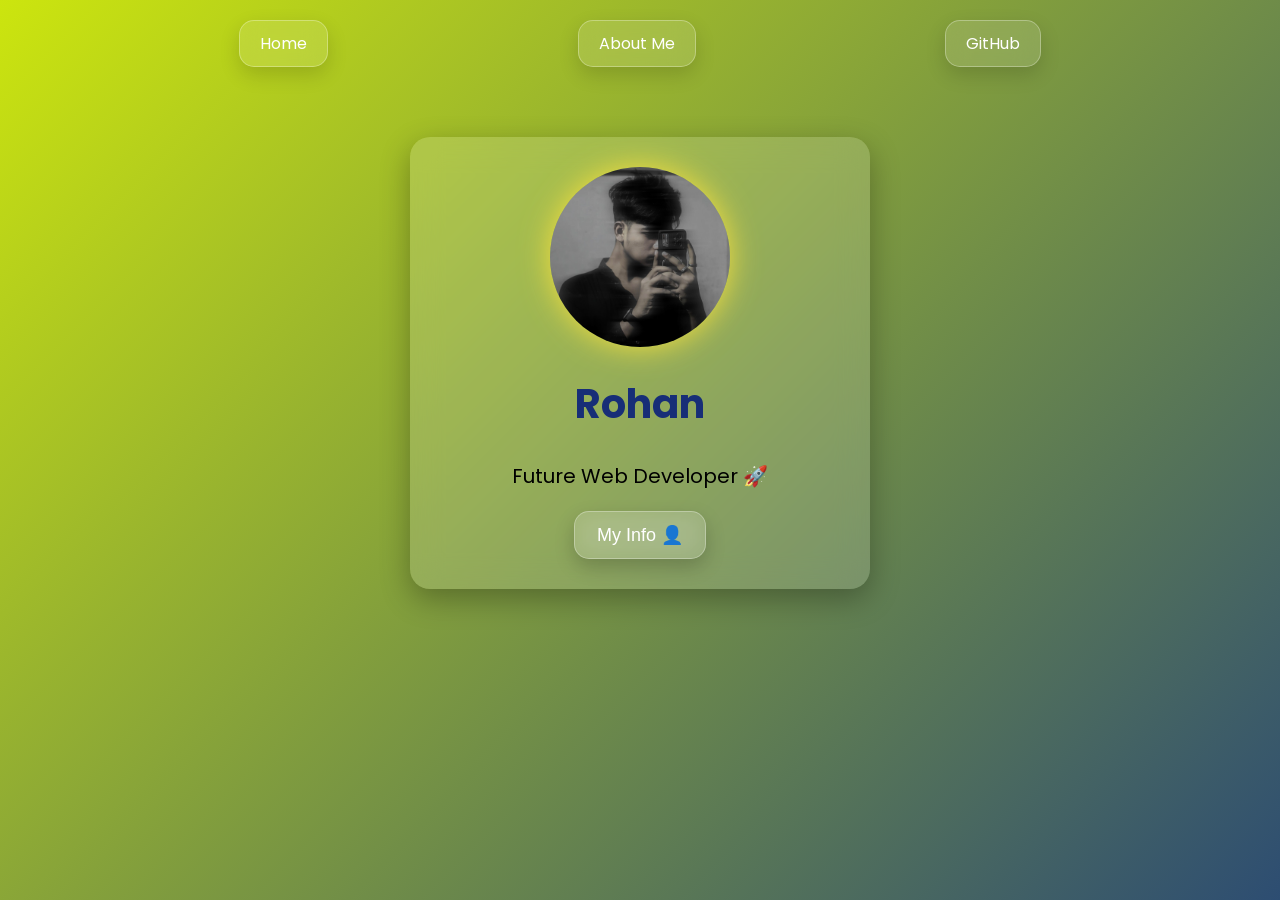
<file: index.html>
<!DOCTYPE html>
<html>
<head>
    
    <meta name="viewport" content="width=device-width, initial-scale=1.0">
    
    <title>My First Website</title>
    <link rel="preconnect" href="https://fonts.googleapis.com">
    <link rel="preconnect" href="https://fonts.gstatic.com" crossorigin>
    <link href="https://fonts.googleapis.com/css2?family=Poppins:wght@400;500;600;700&display=swap" rel="stylesheet">
    
    <link rel="stylesheet" href="style.css">
</head>

<body>
    
<nav>
    <a href="index.html">Home</a>
    <a href="about.html">About Me</a>
    <a href="https://github.com/" target="_blank">GitHub</a>
</nav>

    <div class="card">

        <img src="myphoto.jpg" alt="Rohan">

        <h1>Rohan</h1>

        <p>Future Web Developer 🚀</p>

        <button onclick="showInfo()">My Info 👤</button>
        <div id="info" style="display: none;">
        <p>💻 Learning: Web Development</p>
        <p>🚀 Goal: Full-Stack Developer</p>
        <p>🎨 Skills: HTML, CSS, JavaScript</p>

    </div>

    <script>
    function showInfo() {
        const info = document.getElementById("info");
        
            if (info.style.display === "none") {
                info.style.display = "block";
            } else {
                info.style.display = "none";
            }
        }
    </script>


</body>
</file>
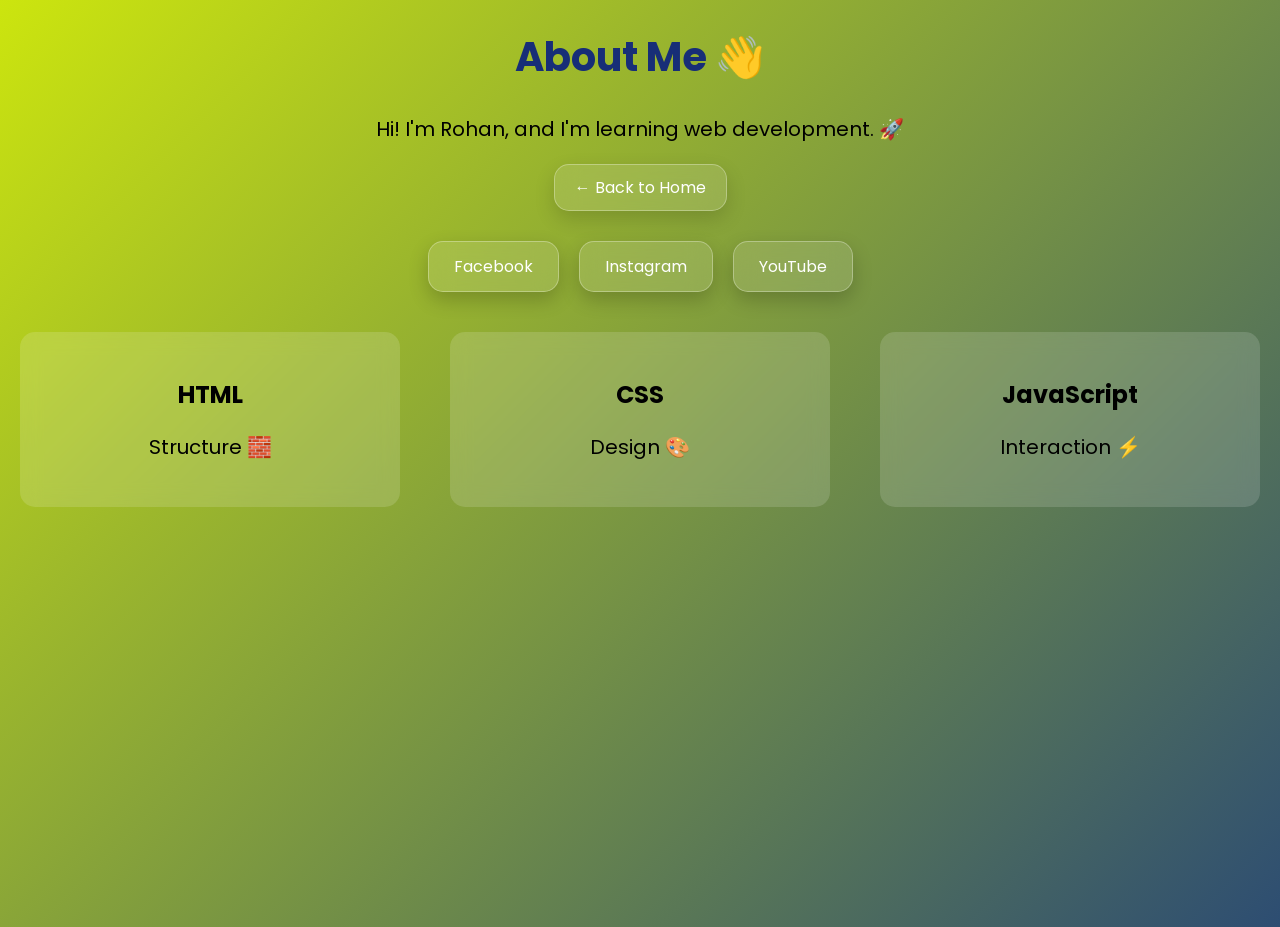
<file: about.html>
<!DOCTYPE html>
<html>

<head>
    <meta name="viewport" content="width=device-width, initial-scale=1.0">
    
    <title>About Rohan</title>
    
    <link rel="preconnect" href="https://fonts.googleapis.com">
    <link rel="preconnect" href="https://fonts.gstatic.com" crossorigin>
    <link href="https://fonts.googleapis.com/css2?family=Poppins:wght@400;500;600;700&display=swap" rel="stylesheet">
    
    <link rel="stylesheet" href="style.css">
</head>

<body>

    <h1>About Me 👋</h1>

    <p>
        Hi! I'm Rohan, and I'm learning web development. 🚀
    </p>

    <a href="index.html">← Back to Home</a>

    <div class="social-links">
    <a href="https://www.facebook.com/wantedrohan27/"target="_blank"
    rel="noopener noreferrer">Facebook</a>
    <a href="https://www.instagram.com/wanted._.rohan/"
   target="_blank"
   rel="noopener noreferrer">
   Instagram
</a>
    <a href="#">YouTube</a>
</div>


<!-- 👇 GRID START -->
<div class="grid-container">

    <div class="grid-card">
        <h2>HTML</h2>
        <p>Structure 🧱</p>
    </div>

    <div class="grid-card">
        <h2>CSS</h2>
        <p>Design 🎨</p>
    </div>

    <div class="grid-card">
        <h2>JavaScript</h2>
        <p>Interaction ⚡</p>
    </div>

</div>
<!-- 👆 GRID END -->

</body>

</html>
</file>
<file: style.css>
body {
    font-family: 'Poppins', sans-serif;
}
body {
        background: linear-gradient(135deg, #cce50e, #2d4d72);
    text-align: center;
    min-height: 100vh;
    margin: 0;
}

    h1 {
        color: rgb(23, 46, 119);
        font-size: 40px;
    }

    p {
        font-size: 20px;
    }

    img {
        width: 400px;
        border-radius: 20px;
    }

    button {
    font-size: 18px;
    padding: 12px 22px;
    border: 1px solid rgba(255, 255, 255, 0.35);
    border-radius: 15px;

    background: rgba(255, 255, 255, 0.12);
    backdrop-filter: blur(12px);
    -webkit-backdrop-filter: blur(12px);

    color: white;
    cursor: pointer;
    box-shadow: 0 8px 20px rgba(0, 0, 0, 0.2);

    transition: 0.3s ease;
}

button:hover {
    background: rgba(255, 255, 255, 0.22);
    transform: translateY(-5px);
}
.card {
    max-width: 400px;
    margin: 50px auto;
    padding: 30px;
    text-align: center;
    border-radius: 20px;
    background: rgba(255, 255, 255, 0.15);
    backdrop-filter: blur(15px);
    box-shadow: 0 10px 30px rgba(0, 0, 0, 0.3);
}
.card img {
    width: 180px;
    height: 180px;
    object-fit: cover;
    border-radius: 50%;
    display: block;
    margin: 0 auto;
    box-shadow: 0 0 30px rgba(255, 229, 60, 0.908);
}
@media (max-width: 600px) {
    .card {
        margin: 30px 15px;
        padding: 20px;
    }

    .card img {
        width: 150px;
        height: 150px;
    }

    h1 {
        font-size: 32px;
    }
}
.grid-container {
    display: grid;
    grid-template-columns: repeat(3, 1fr);
    gap: 50px;
    margin: 40px 20px;
}

.grid-card {
    padding: 25px;
    border-radius: 15px;
    background: rgba(255, 255, 255, 0.15);
    backdrop-filter: blur(10px);
    text-align: center;
}
nav {
    display: flex;
    justify-content: center;
    align-items: center;
    gap: 30px;
    flex-wrap: wrap;
    padding: 20px;
    justify-content: space-evenly;
}
.social-links {
    display: flex;
    justify-content: center;
    gap: 20px;
    margin: 30px 0;
}

.social-links a {
    padding: 12px 25px;
    border: 1px solid rgba(255, 255, 255, 0.3);
    border-radius: 15px;
    text-decoration: none;
    color: white;

    background: rgba(255, 255, 255, 0.12);
    backdrop-filter: blur(12px);

    box-shadow: 0 8px 20px rgba(0, 0, 0, 0.2);

    transition: 0.3s ease;
}
.social-links a:hover {
    transform: scale(1.08);
}
@media (max-width: 700px) {
    .grid-container {
        grid-template-columns: 1fr;
    }
}
.grid-card {
    transition: 0.3s ease;
}

.grid-card:hover {
    background: rgba(255, 255, 255, 0.25);
    transform: translateY(-10px);
    box-shadow: 0 15px 30px rgba(0, 0, 0, 0.3);
}
.social-links a:hover {
    background: rgba(255, 255, 255, 0.25);
    transform: translateY(-5px);
}
.card {
    animation: cardEnter 1s ease;
}

@keyframes cardEnter {
    from {
        opacity: 0;
        transform: translateY(30px);
    }

    to {
        opacity: 1;
        transform: translateY(0);
    }
}
#info {
    display: none;
    margin-top: 20px;
    padding: 15px;
    border-radius: 15px;

    background: rgba(255, 255, 255, 0.12);
    backdrop-filter: blur(12px);

    border: 1px solid rgba(255, 255, 255, 0.3);
    box-shadow: 0 8px 20px rgba(0, 0, 0, 0.2);
}

button {
    background: rgba(255, 255, 255, 0.12);
    backdrop-filter: blur(12px);
    color: white;
    border: 1px solid rgba(255, 255, 255, 0.3);
    border-radius: 15px;
    transition: 0.3s ease;
}

button:hover {
    background: rgba(255, 255, 255, 0.25);
    transform: translateY(-5px);
}
nav a {
    padding: 10px 20px;
    border: 1px solid rgba(255, 255, 255, 0.3);
    border-radius: 15px;

    background: rgba(255, 255, 255, 0.12);
    backdrop-filter: blur(12px);
    -webkit-backdrop-filter: blur(12px);

    color: white;
    text-decoration: none;

    box-shadow: 0 8px 20px rgba(0, 0, 0, 0.15);
    transition: 0.3s ease;
}

nav a:hover {
    background: rgba(255, 255, 255, 0.25);
    transform: translateY(-5px);
}
a[href="index.html"] {
    display: inline-block;
    padding: 10px 20px;
    border: 1px solid rgba(255, 255, 255, 0.3);
    border-radius: 15px;

    background: rgba(255, 255, 255, 0.12);
    backdrop-filter: blur(12px);
    -webkit-backdrop-filter: blur(12px);

    color: white;
    text-decoration: none;

    box-shadow: 0 8px 20px rgba(0, 0, 0, 0.15);
    transition: 0.3s ease;
}

a[href="index.html"]:hover {
    background: rgba(255, 255, 255, 0.25);
    transform: translateY(-5px);
}
</file>
